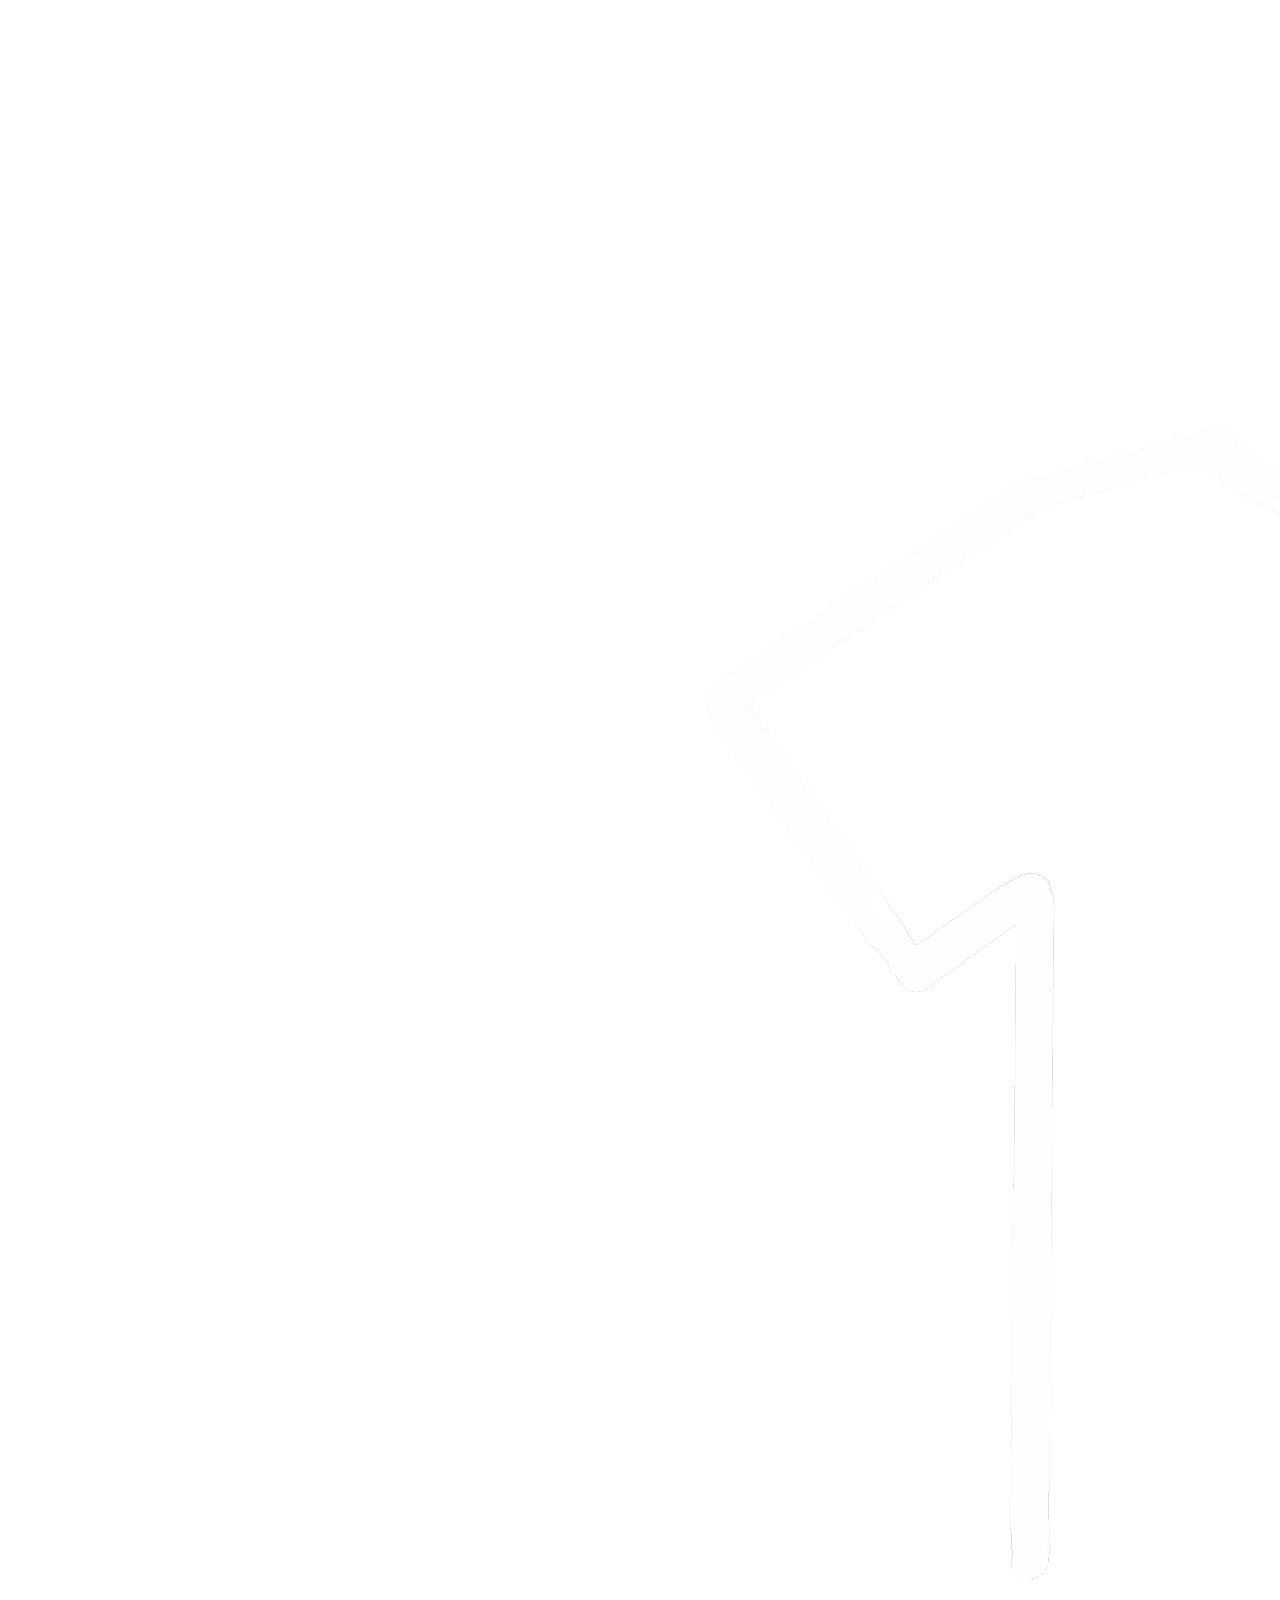
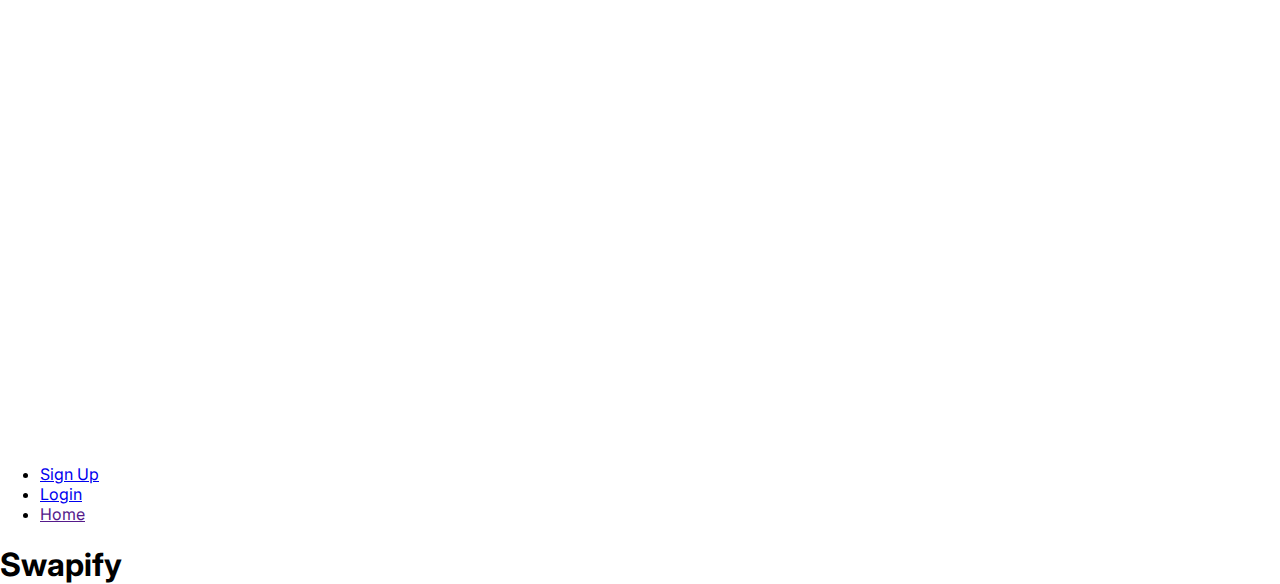
<file: index.html>
<html>
    <head>
        <meta charset="UTF-8">
        <title>Swapify</title>

        <link rel="shortcut icon" type="ico" href="favicon.ico"/>
        <link rel="stylesheet" href="fashionmatch\static\shared.css">

    </head>
    <body>
        <nav>
            <img src="logo.png" class="miniimage">
            <ul>
                <li>
                    <a href="/signup.html">Sign Up</a>
                </li>
                <li>
                    <a href="/login.html">Login</a>
                </li>
                <li>
                    <a href="">Home</a>
                </li>
            </ul>
        </nav>

        <header>
            <div class="container">
                <h1>Swapify</h1>
        
            </div>
        </header>
            <div class="main">      
                <div class="container">
                    <p>
                        <!-- Main body goes here-->
                    </p>
                </div>
            </div>
    </body>
</html>
</file>
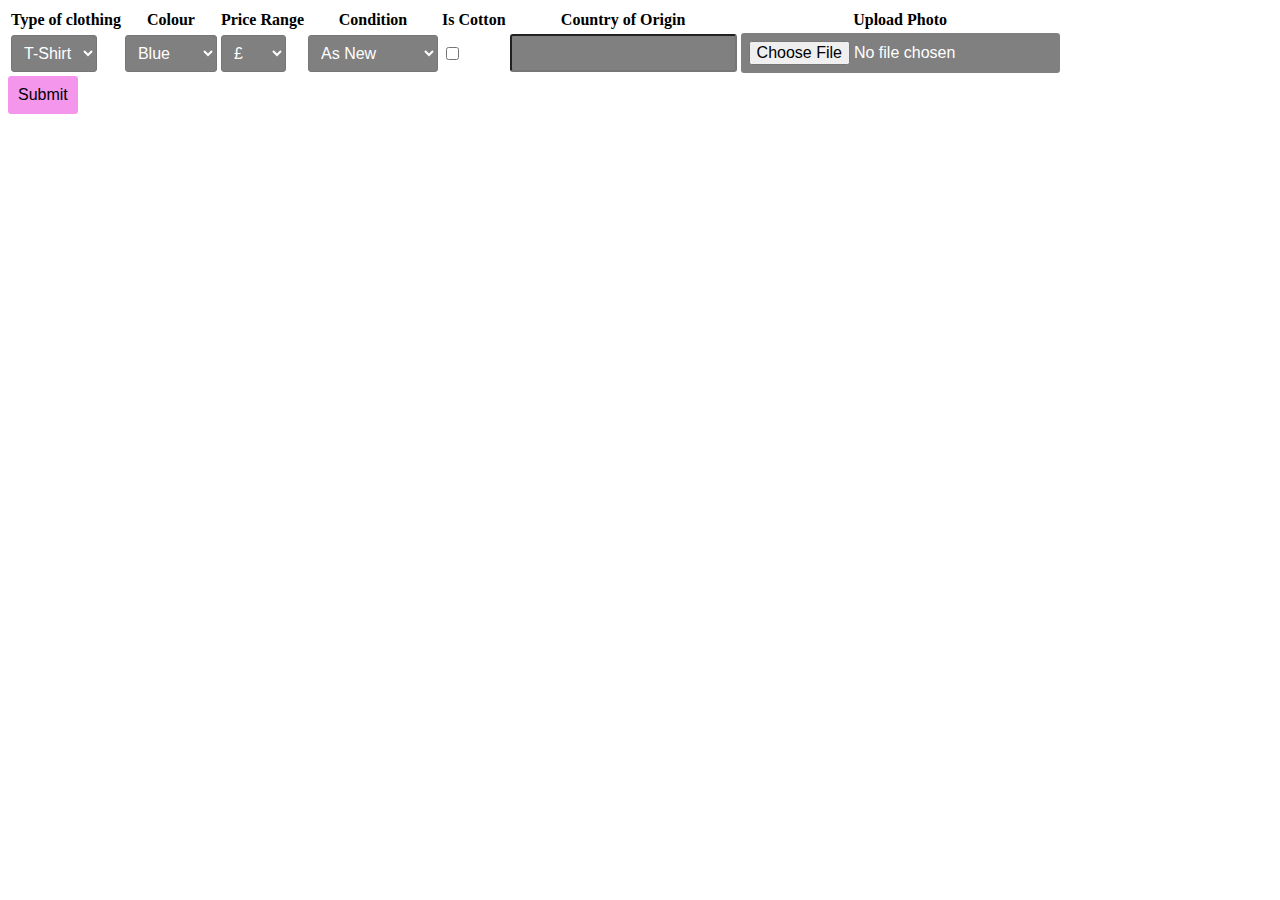
<file: old/test.html>
<html>
    <head>
        <style>
            select {
                background-color: grey;
                color: white;
                padding: 8px;
                font-size: 16px;
                border-radius: 3px;
                cursor: pointer;
            }
            input{
                background-color: grey;
                color: white;
                padding: 8px;
                font-size: 16px;
                border-radius: 3px;
                cursor: pointer; 
            }
            
        </style>
    </head>
<form method="POST" enctype="multipart/form-data">
    <table id="IHave"> 
            <tr> <th>Type of clothing</th> <th>Colour</th> <th>Price Range</th> <th>Condition</th>  <th>Is Cotton</th> <th>Country of Origin</th> <th>Upload Photo</th> </tr>
          <tr id="singleRowIHave" > 
              <td>
                  
                    <select name="type">
                        <option value="tshirt">T-Shirt</option>
                        <option value="shorts">Shorts</option>
                        <option value="dress">Dress</option>
                    </select>
                  
              </td>
  
              <td>
                  
                    <select name="colour">
                        <option value="blue">Blue</option>
                        <option value="yellow">Yellow</option>
                        <option value="orange">Orange</option>
                        <option value="red">Red</option>
                        <option value="green">Green</option>
                    </select>
                  
              </td>
              <td>
                  
                    <select name="pricerange">
                        <option value="1">£</option>
                        <option value="2">££</option>
                        <option value="3">£££</option>
                    </select>
                
              </td>            
  
              <td>
                  
                    <select name="condition">
                        <option value="1">As New</option>
                        <option value="2">Some wear</option>
                        <option value="3">Heavily worn</option>
                    </select>
                  
              </td>
  
              <td>
                <input type="checkbox" name="cotton">
              </td>
  
              <td>
                <input type="text" name="locationmade">
              </td>
  
  
              <td> 
                  <input type="file" name="image">
              </td>
  
          </tr>
      </table>
    
    <input type="submit" value="Submit" class="btn" style="background-color: #f497ec; color: black;  border-color: transparent;">
  </form> 
</html>
</file>
